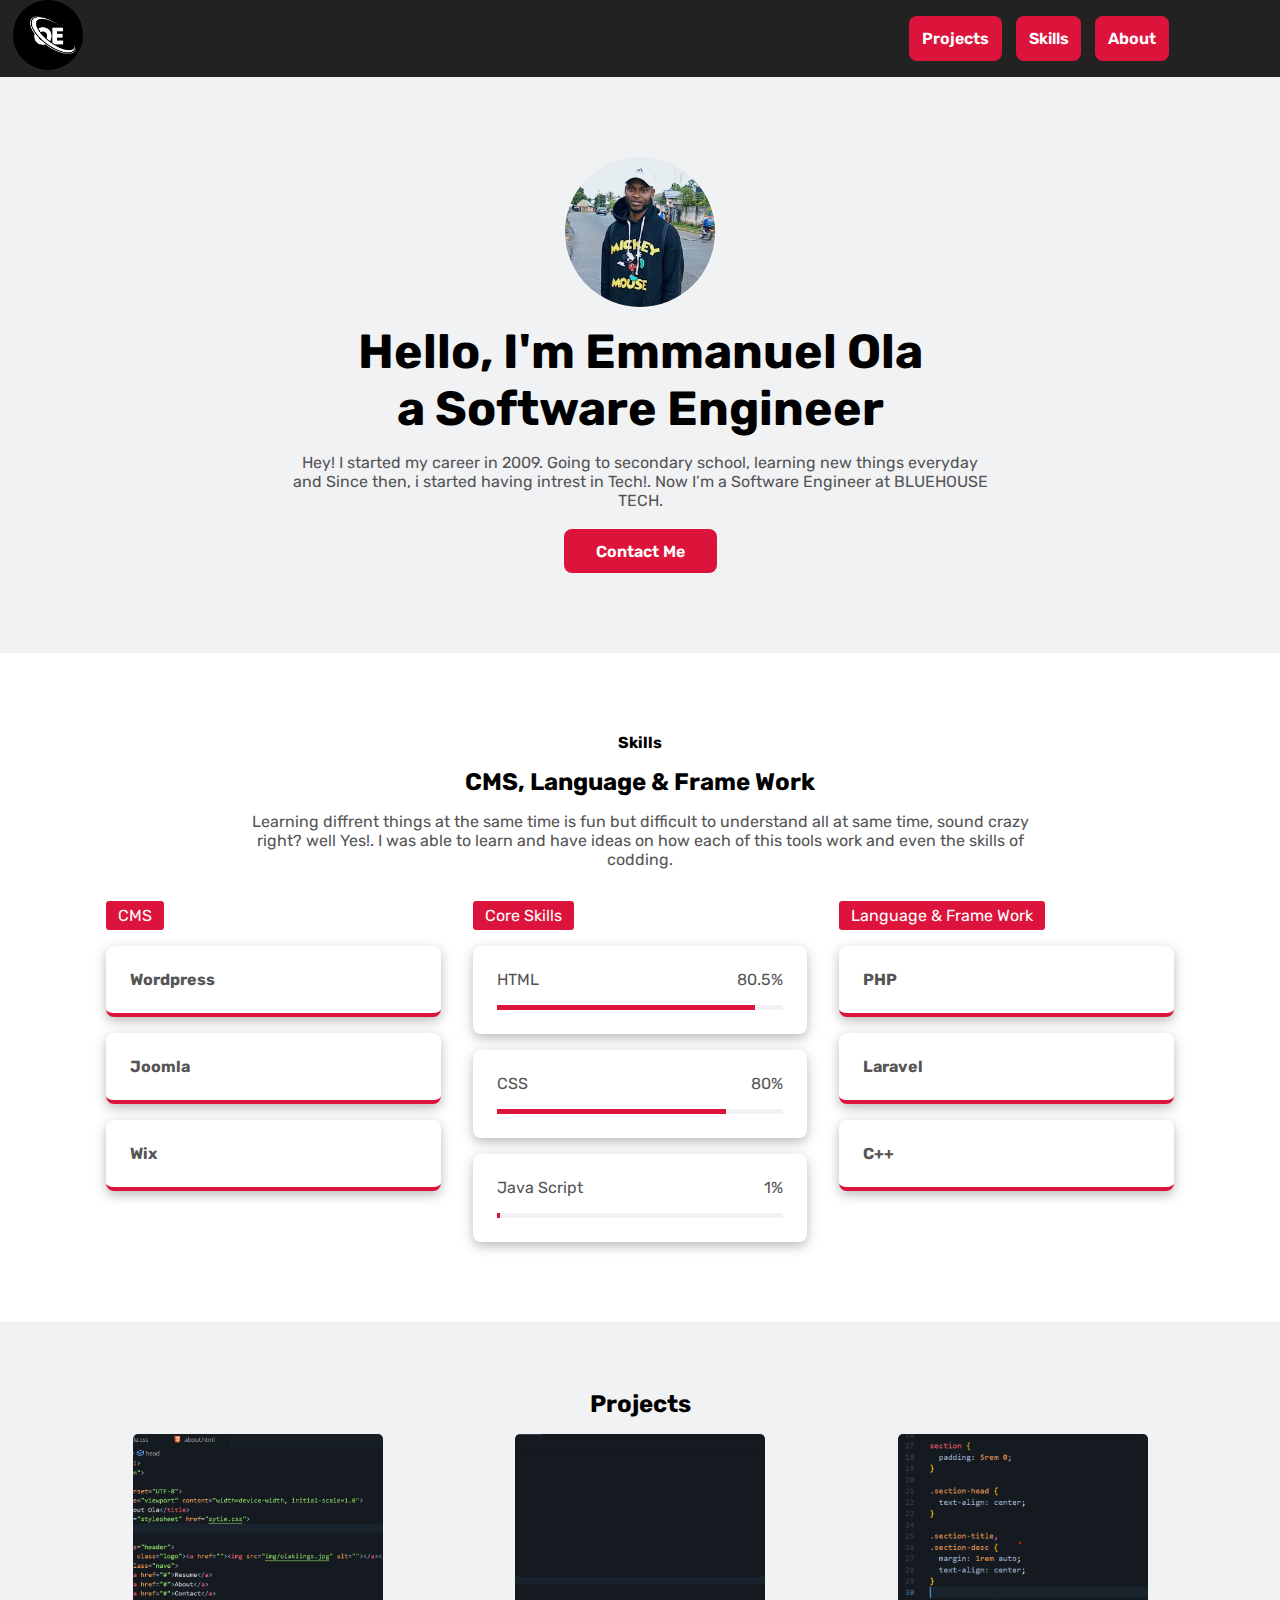
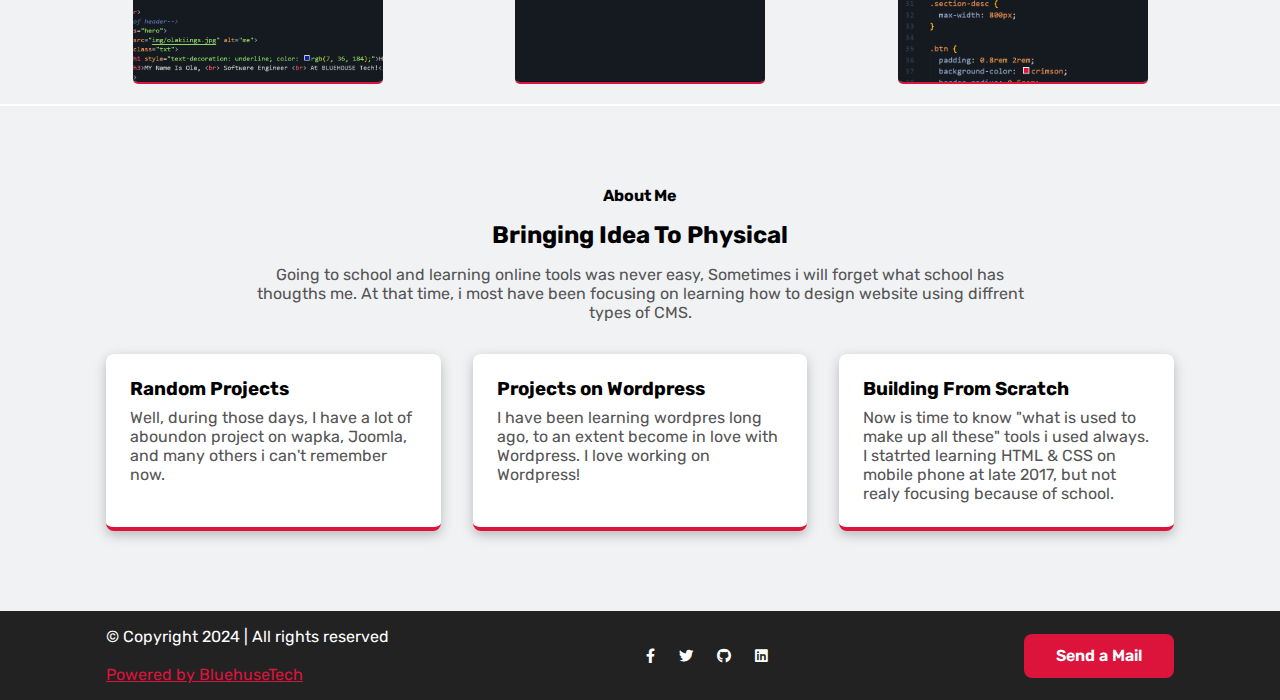
<file: index.html>
<!DOCTYPE html>
<html lang="en">
  <head>
    <meta charset="UTF-8" />
    <meta name="viewport" content="width=device-width, initial-scale=1.0" />
    <title>Ola Emmanuel</title>
    <link rel="icon" href="img/olakiings.jpg">
    <link rel="stylesheet" href="styles.css" />
    <link rel="stylesheet" href="https://cdnjs.cloudflare.com/ajax/libs/font-awesome/5.15.2/css/all.min.css"/>
  </head>
  <body>
    <!--nav section-->
    <nav class="nav">
      <div class="container">
        <div class="nav-container">
          <a href="index.html"><h3><img src="img/logo.jpg" alt=""></h3></a>
          <span>
            <a href="#projects" class="btn">Projects</a>
            <a href="#skills" class="btn">Skills</a>
            <a href="#about" class="btn">About</a>
          </span>
        </div>
      </div>
    </nav>
    <!--hero section-->
    <section class="hero">
      <div class="container">
        <div class="img-cover">
          <img src="img/olakiings.jpg" alt="" />
        </div>
        <h1 class="hero-title">
          Hello, I'm Emmanuel Ola <br />a Software Engineer
        </h1>
        <p class="hero-desc">
          Hey! I started my career in 2009. Going to secondary school, 
          learning new things everyday and Since then, i started having intrest in Tech!.
          Now I’m a Software Engineer 
          at BLUEHOUSE TECH. 
        </p>
        <a href="contact.html" style="text-decoration: none;"><div class="btn">Contact Me</div></a>
      </div>
    </section>
    <!--skills section-->
    <section class="skills" id="skills">
      <div class="container">
        <h4 class="section-head">Skills</h4>
        <h2 class="section-title">CMS, Language & Frame Work</h2>
        <p class="section-desc">
          Learning diffrent things at the same time is fun but difficult to understand all at same time,
           sound crazy right? well Yes!. 
           I was able to learn and have ideas on how each of this tools work and even the skills of codding.
        </p>
        <div class="grid-cards">
          <div class="col-flex">
            <div class="chip">CMS</div>
            <div class="card">
              <p><b>Wordpress</b></p>
            </div>
            <div class="card">
              <p><b>Joomla</b></p>
            </div>
            <div class="card">
              <p><b>Wix</b></p>
            </div>
          </div>
          <div class="col-flex">
            <div class="chip">Core Skills</div>
            <div class="card skill-card">
              <div class="skill-container">
                <p>HTML</p>
                <p>80.5%</p>
              </div>
              <div class="progress-cover">
                <div class="html-progress"></div>
              </div>
            </div>
            <div class="card skill-card">
              <div class="skill-container">
                <p>CSS</p>
                <p>80%</p>
              </div>
              <div class="progress-cover">
                <div class="css-progress"></div>
              </div>
            </div>
            <div class="card skill-card">
              <div class="skill-container">
                <p>Java Script</p>
                <p>1%</p>
              </div>
              <div class="progress-cover">
                <div class="javascript-progress"></div>
              </div>
            </div>
          </div>
          <div class="col-flex">
            <div class="chip">Language & Frame Work</div>
            <div class="card">
              <p><b>PHP</b></p>
            </div>
            <div class="card">
              <p><b>Laravel</b></p>
            </div>
            <div class="card">
              <p><b>C++</b></p>
            </div>
          </div>
        </div>
      </div>
    </section>
    <!--gallery section-->
    <section class="gallery" id="projects">
        <h2 class="section-title">Projects</h2>
      <div class="img-items">
        <div class="img-1">
          <img src="img/htmlcode.png" alt="slider">
        </div>
        <div class="img-2">
          <img src="img/css.png" alt="">
        </div>
        <div class="img-3">
          <img src="img/css2.png" alt="">
        </div>
      </div>
    </section>
    <!--about section-->
    <section id="#about" class="about">
      <div class="container">
        <h4 class="section-head" id="about">About Me</h4>
        <h2 class="section-title">Bringing Idea To Physical</h2>
        <p class="section-desc">
          Going to school and learning online tools was never easy, 
          Sometimes i will forget what school has thougths me.
          At that time, 
          i most have been focusing on learning how to design website using diffrent types of CMS.   
        </p>
        <div class="grid-cards">
          <div class="card">
            <h3>Random Projects</h3>
            <p>
              Well, during those days, I have a lot of aboundon project on wapka, 
              Joomla, and many others
              i can't remember now.
            </p>
          </div>
          <div class="card">
            <h3>Projects on Wordpress</h3>
            <p>
              I have been learning wordpres long ago, 
              to an extent become in love with Wordpress.
              I love working on Wordpress!
            </p>
          </div>
          <div class="card">
            <h3>Building From Scratch</h3>
            <p>
              Now is time to know "what is used to make up all these" tools i used always.
              I statrted learning HTML & CSS on mobile phone at late 2017,
               but not realy focusing because of school.
            </p>
          </div>
        </div>
      </div>
    </section>
    <!--footer section-->
    <footer>
      <div class="container">
        <div class="footer-container">
          <p>&copy; Copyright 2024 | All rights reserved <br><br> <a href="#" style="color: crimson;">Powered by BluehuseTech</a></p>
          <span>
            <a href="https://www.facebook.com/emma.emmy.5245?mibextid=ZbWKwL"><i class="fab fa-facebook-f" target="_blank"></i></a>
            <a href="https://x.com/Olakiings?s=09"><i class="fab fa-twitter"></i></a>
            <a href="https://github.com/Olae12"><i class="fab fa-github"></i></a>
            <a href="https://ng.linkedin.com/in/emmanuel-ola-572151203"><i class="fab fa-linkedin"></i></a>
          </span>
          <a href="egommise@gmail.com" class="btn">Send a Mail</a>
        </div>
      </div>
    </footer>
  </body>
</html>
</file>
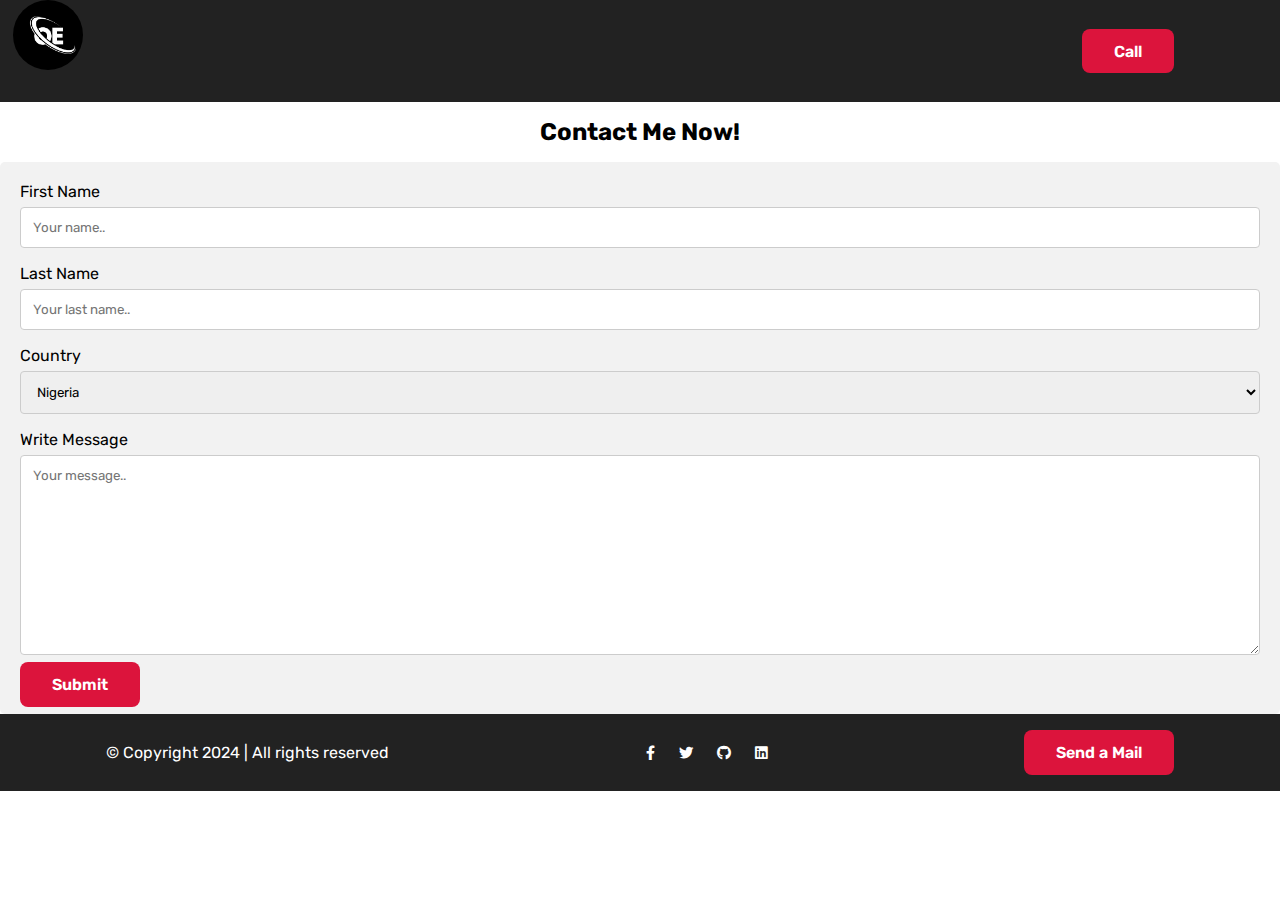
<file: contact.html>
<!DOCTYPE html>
<html lang="en">
<head>
    <meta charset="UTF-8">
    <meta name="viewport" content="width=device-width, initial-scale=1.0">
    <title>contact me</title>
    <link rel="stylesheet" href="styles.css">
    <link rel="stylesheet" href="https://cdnjs.cloudflare.com/ajax/libs/font-awesome/5.15.2/css/all.min.css"/>
</head>
<body>
    <nav class="nav">
        <div class="container">
          <div class="nav-container">
            <a href="index.html"><h3><img src="img/logo.jpg" alt=""></h3></a>
            <a href="8148277893" class="btn">Call</a>
          </div>
        </div>
      </nav>
    <h2 class="section-title">Contact Me Now!</h2>
    <div class="container-contact">
        <form action="#">
            <label for="fname">First Name</label>
            <input type="text" id="fname" name="firstname" placeholder="Your name..">

            <label for="lname">Last Name</label>
            <input type="text" id="lname" name="lastname" placeholder="Your last name..">

            <label for="country">Country</label>
            <select id="country" name="country">
                <option value="nigeria">Nigeria</option>
                <option value="brazil">Brazil</option>
                <option value="uk">UK</option>
                <option value="australia">Australia</option>
                <option value="canada">Canada</option>
                <option value="usa">USA</option>
            </select>

            <label for="subject">Write Message</label>
            <textarea id="subject" name="subject" placeholder="Your message.." style="height:200px"></textarea>

            <a href="#" class="btn">Submit</a>
        </form>
    </div>
    <footer>
        <div class="container">
          <div class="footer-container">
            <p>&copy; Copyright 2024 | All rights reserved</p>
            <span>
              <a href="https://www.facebook.com/emma.emmy.5245?mibextid=ZbWKwL"><i class="fab fa-facebook-f" target="_blank"></i></a>
              <a href="https://x.com/Olakiings?s=09"><i class="fab fa-twitter"></i></a>
              <a href="https://github.com/Olae12"><i class="fab fa-github"></i></a>
              <a href="https://ng.linkedin.com/in/emmanuel-ola-572151203"><i class="fab fa-linkedin"></i></a>
            </span>
            <a href="egommise@gmail.com" class="btn">Send a Mail</a>
          </div>
        </div>
      </footer>
</body>
</html>
</file>
<file: styles.css>
@import url("https://fonts.googleapis.com/css2?family=Rubik:wght@400;500;600&display=swap");

/* common styles */
* {
  padding: 0;
  margin: 0;
  box-sizing: border-box;
  font-family: "Rubik", sans-serif;
}

.container {
  max-width: 1100px;
  margin: auto;
  padding: 0 1rem;
}

section {
  padding: 5rem 0;
}

.section-head {
  text-align: center;
}

.section-title,
.section-desc {
  margin: 1rem auto;
  text-align: center;
}

.section-desc {
  max-width: 800px;
}

.btn {
  padding: 0.8rem 2rem;
  background-color: crimson;
  border-radius: 0.5rem;
  font-weight: 600;
  width: fit-content;
  color: #fff;
  cursor: pointer;
  text-decoration: none;
}
.btn:hover {
  box-shadow: 0 4px 9px #222;
}

img {
  position: absolute;
  top: 0;
  left: 0;
  width: 100%;
  height: 100%;
  object-fit: cover;
}

.grid-cards {
  display: grid;
  grid-template-columns: repeat(3, 1fr);
  gap: 2rem;
  margin-top: 2rem;
}

.card {
  padding: 1.5rem;
  background-color: #fff;
  border-radius: 0.5rem;
  border-bottom: 4px solid crimson;
  box-shadow: 0 4px 12px #aaaaaacc;
}

i {
  font-size: 0.9rem;
}
p {
  color: #555;
}

.chip {
  padding: 5px 12px;
  background-color: crimson;
  width: fit-content;
  border-radius: 0.2rem;
  color: #fff;
  margin-bottom: 0.5rem;
}

/* nav */
.nav {
  padding: 1.8rem 0;
  background-color: #222;
  position: sticky;
  top: 0;
  z-index: 100;
}
.nav-container {
  display: flex;
  justify-content: space-between;
  align-items: center;
}
.nav-container img {
  width: 70px;
  height: 70px;
  border-radius: 100px;
 margin-left: 1%;
}
.nav-container span a{
  padding: 0.8rem;
  margin: 5px;
}

/* hero */
.hero {
  background-color: #f1f2f4;
}

.hero .img-cover {
  height: 150px;
  width: 150px;
  position: relative;
  border-radius: 50%;
  overflow: hidden;
  margin: auto;
}

.hero-title {
  text-align: center;
  margin-top: 1rem;
  font-size: 3rem;
}

.hero-desc {
  text-align: center;
  max-width: 700px;
  margin: auto;
  margin-top: 1rem;
}

.hero .btn {
  margin: auto;
  margin-top: 1.2rem;
}
/* skills */

.col-flex {
  
  display: flex;
  flex-direction: column;
  gap: 1rem;
}

.col-flex .chip {
  margin-bottom: 0;
}

.skill-card {
  border-bottom: 0;
}

.skill-container {
  display: flex;
  justify-content: space-between;
  align-items: center;
}

.progress-cover {
  height: 0.3rem;
  width: 100%;
  background-color: #f1f2f4;
  margin-top: 1rem;
}

.html-progress {
  background-color: crimson;
  width: 90%;
  height: 100%;
}
.css-progress {
  background-color: crimson;
  width: 80%;
  height: 100%;
}
.javascript-progress {
  background-color: crimson;
  width: 1%;
  height: 100%;
}
/* gallery */
.gallery 
{
  background-color: #f1f2f4;
  margin: 0px 0px 2px 0px;
  padding: 3.29rem 0rem 1rem 0rem;
}
.img-items 
{
  display: flex;
  justify-content: center;
  justify-content: space-evenly;
  flex-wrap: wrap;


}
.img-1 img, .img-2 img, .img-3 img
{
  width: 250px;
  height: 250px;
  border-radius: 5px;
  border-bottom: 2px solid crimson;
  position: relative;
}

/* about */
.about
{
  background-color: #f1f2f4;
}
.about .card p {
  margin-top: 0.5rem;
}
/**contact form**/
input[type=text], select, textarea {
  width: 100%;
  padding: 12px;
  border: 1px solid #ccc;
  border-radius: 4px;
  box-sizing: border-box;
  margin-top: 6px;
  margin-bottom: 16px;
  resize: vertical;
}

.container-contact {
  border-radius: 5px;
  background-color: #f2f2f2;
  padding: 20px;
}
/* footer */
footer {
  background-color: #222;
}

.footer-container {
  display: flex;
  justify-content: space-between;
  align-items: center;
  padding: 1rem 0;
}

footer p {
  color: #fff;
}
footer span a
{
  margin: 10px;
  color: white;
}
footer a:hover 
{
  color: crimson;
}


/* responsive */
@media (max-width: 720px) {
  .hero-title {
    font-size: 2rem;
  }
  .grid-cards {
    grid-template-columns: 1fr;
  }

  .portfolio .grid-cards {
    grid-template-columns: 1fr 1fr;
  }
}
@media (max-width: 560px) {
  .portfolio .grid-cards {
    grid-template-columns: 1fr;
  }
  .footer-container {
    display: flex;
    flex-direction: column-reverse;
    align-items: center;
  }
  .footer-container .btn {
    margin-bottom: 1rem;
  }
}
</file>
